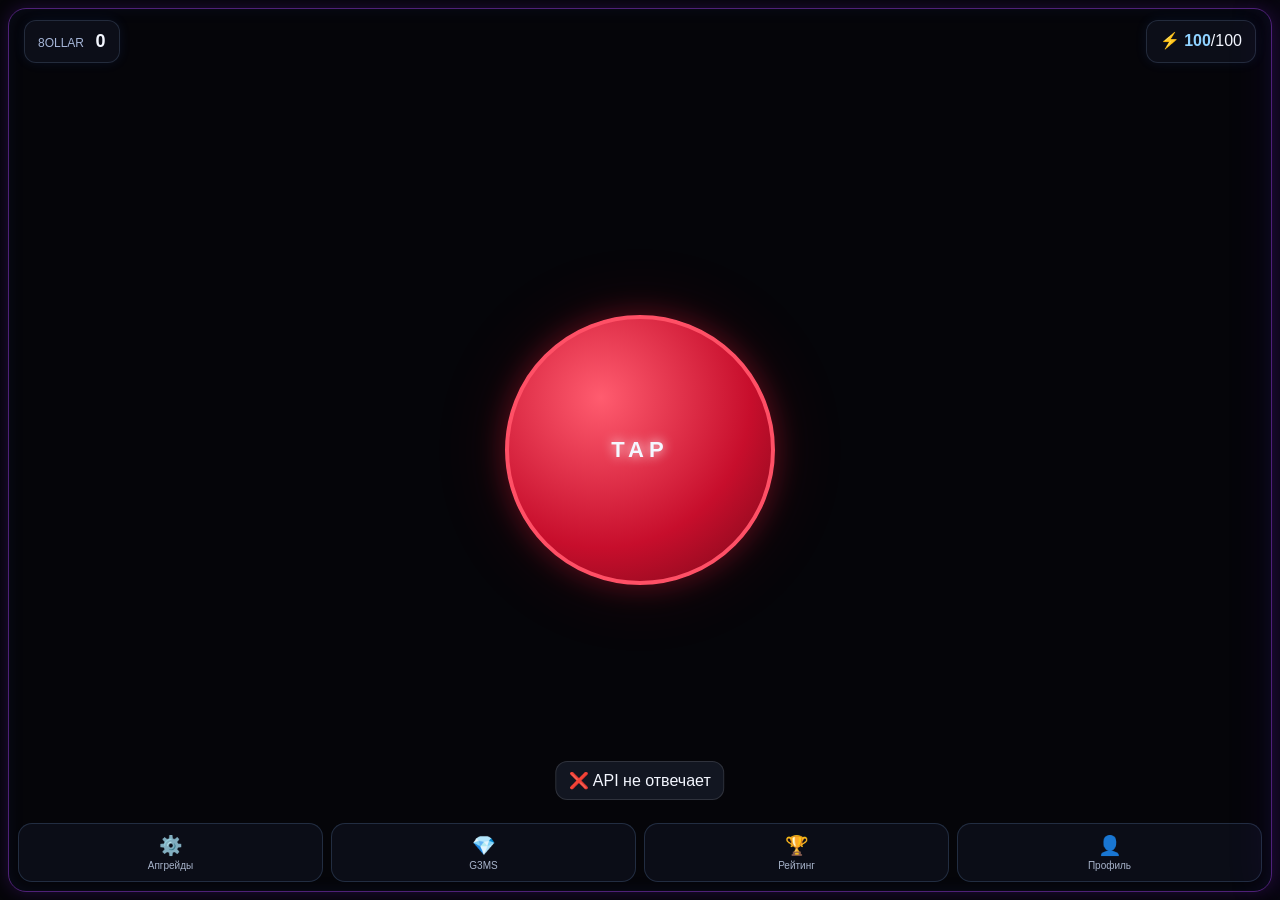
<file: index.html>
<!doctype html>
<html lang="ru">
<head>
  <meta charset="utf-8">
  <meta name="viewport" content="width=device-width,initial-scale=1,maximum-scale=1,user-scalable=no">
  <title>8OLLAR Tap</title>
  <link rel="stylesheet" href="style.css">
  <script src="https://telegram.org/js/telegram-web-app.js"></script>
</head>
<body>
  <div class="neon"></div>

  <header>
    <div class="balance">
      <span>8OLLAR</span>
      <b id="dollars">0</b>
    </div>
    <div class="energy">
      ⚡ <b id="energy">100</b>/<span id="max-energy">100</span>
    </div>
  </header>

  <main id="tap-area">
  <div id="float-layer"></div>
  <button id="tap-button" aria-label="Tap"></button>
  <div class="tap-hint">TAP</div>
  </main>

  <nav class="bottom">
    <button data-panel="upgrades">⚙️<span>Апгрейды</span></button>
    <button data-panel="gems">💎<span>G3MS</span></button>
    <button data-panel="rating">🏆<span>Рейтинг</span></button>
    <button data-panel="profile">👤<span>Профиль</span></button>
  </nav>

  <aside id="panel" class="panel">
    <button id="close-panel" class="close">✕</button>
    <div id="panel-content"></div>
  </aside>

  <div id="toast"></div>
  <script src="app.js?v=999"></script>
</body>
</html>
</file>
<file: style.css>
:root{
  --bg:#050509;
  --blue:#8cc8ff;
  --blue2:#3868ff;
  --red:#e9233f;
  --purple:#9d42ff;
  --white:#f4f7ff;
}
*{box-sizing:border-box}
html,body{margin:0;width:100%;height:100%;overflow:hidden;background:var(--bg);color:var(--white);font-family:Arial,sans-serif}
body{position:relative}
.neon{position:fixed;inset:8px;border:1px solid rgba(170,70,255,.45);box-shadow:0 0 18px rgba(150,45,255,.20),inset 0 0 18px rgba(60,120,255,.08);border-radius:18px;pointer-events:none}
header{position:fixed;top:20px;left:24px;right:24px;display:flex;justify-content:space-between;z-index:5}
.balance,.energy{padding:10px 13px;border:1px solid rgba(160,200,255,.16);border-radius:12px;background:rgba(15,18,30,.75);box-shadow:0 0 12px rgba(60,120,255,.10);backdrop-filter:blur(8px)}
.balance span{font-size:12px;color:#a6b6d8;margin-right:7px}.balance b{font-size:18px}
.energy{font-size:16px}.energy b{color:#8fd2ff}
#tap-area{
  position:absolute;
  inset:0;
  display:flex;
  align-items:center;
  justify-content:center;
  touch-action:manipulation;
  z-index:1;
}
#tap-button{width:min(55vw,270px);height:min(55vw,270px);border-radius:50%;border:4px solid #ff5066;background:radial-gradient(circle at 35% 30%,#ff5c6f,#c70e2c 60%,#740818);box-shadow:0 0 30px rgba(255,30,65,.32),0 0 80px rgba(255,20,50,.12);transition:transform .06s;z-index:2}
#tap-button:active{transform:scale(.94)}
.tap-hint{position:absolute;z-index:3;pointer-events:none;font-size:22px;font-weight:800;letter-spacing:5px;text-shadow:0 0 12px #fff}
.bottom{position:fixed;bottom:18px;left:18px;right:18px;display:grid;grid-template-columns:repeat(4,1fr);gap:8px;z-index:6}
.bottom button{border:1px solid rgba(140,190,255,.18);background:rgba(12,15,25,.92);color:#fff;border-radius:14px;padding:10px 3px;font-size:19px}
.bottom span{display:block;font-size:10px;color:#a8b4cb;margin-top:3px}
.panel{position:fixed;top:0;right:0;width:min(88vw,420px);height:100%;background:rgba(7,9,16,.97);border-left:1px solid rgba(160,70,255,.45);box-shadow:-20px 0 50px rgba(90,30,180,.18);z-index:20;transform:translateX(105%);transition:transform .25s ease;padding:60px 20px 30px;overflow:auto}
.panel.open{transform:translateX(0)}
.close{position:absolute;right:18px;top:18px;border:0;background:transparent;color:#fff;font-size:24px}
.panel h2{margin-top:0}.row{display:flex;justify-content:space-between;gap:10px;align-items:center;padding:13px 0;border-bottom:1px solid rgba(255,255,255,.07)}
.row small{display:block;color:#8792aa;margin-top:4px}.row button{background:#163bd0;color:white;border:0;border-radius:9px;padding:9px 12px}
.blue-menu{display:grid;grid-template-columns:1fr;gap:8px;margin-bottom:18px}.blue-menu button{background:#1239c8;color:white;border:1px solid #4770ff;border-radius:10px;padding:12px;text-align:left}
.card{background:#0e1321;border:1px solid rgba(130,170,255,.12);border-radius:14px;padding:12px;margin:9px 0}
#toast{position:fixed;left:50%;bottom:100px;transform:translateX(-50%);background:rgba(20,24,35,.95);border:1px solid rgba(255,255,255,.12);border-radius:12px;padding:9px 13px;opacity:0;transition:.2s;z-index:50;pointer-events:none}
#toast.show{opacity:1}
.float{position:absolute;color:#fff;font-size:22px;font-weight:800;animation:float .7s ease-out forwards;pointer-events:none;z-index:10}
@keyframes float{from{transform:translateY(0);opacity:1}to{transform:translateY(-80px);opacity:0}}
</file>
